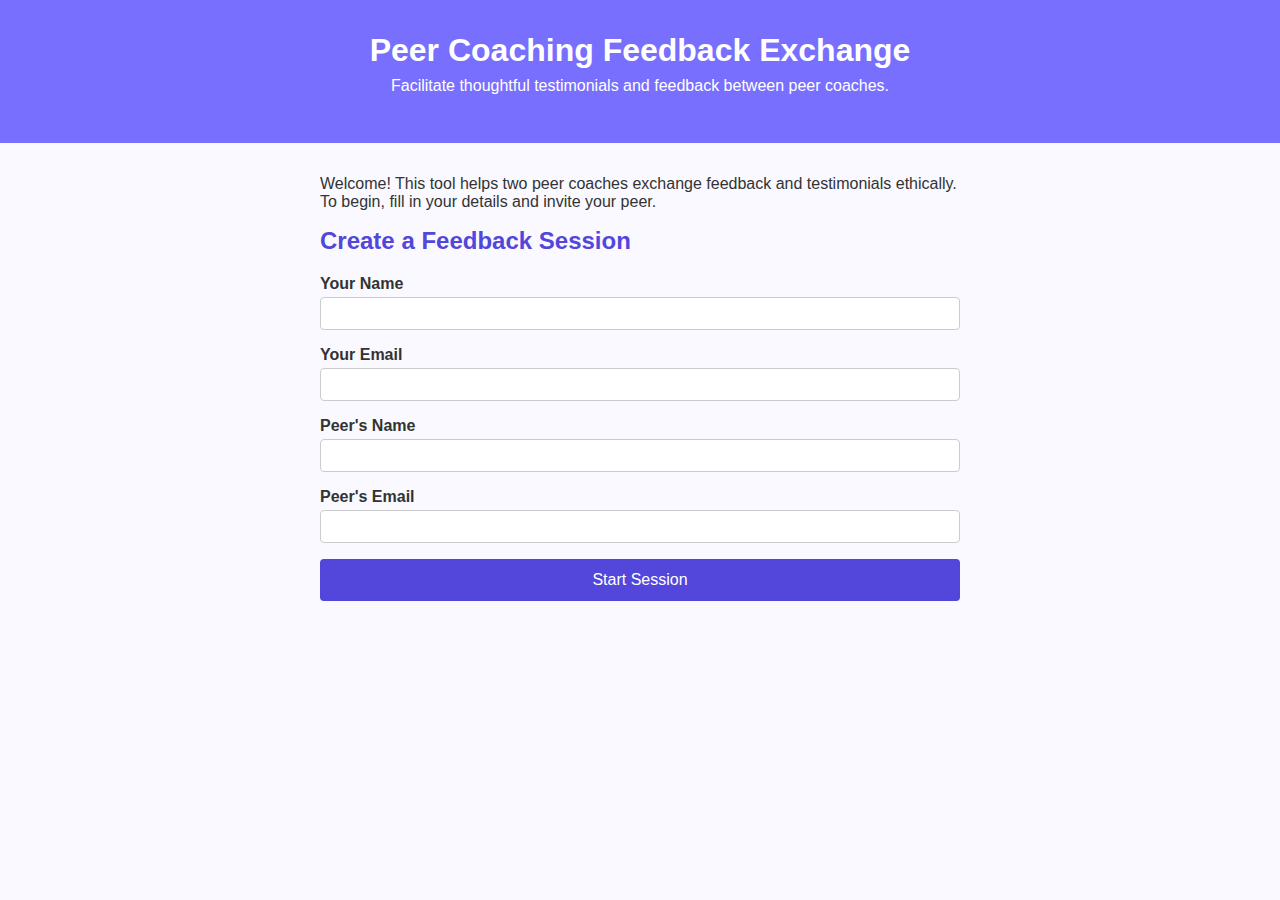
<file: index.html>
<!DOCTYPE html>
<html lang="en">
<head>
  <meta charset="UTF-8">
  <meta name="viewport" content="width=device-width, initial-scale=1.0">
  <title>Peer Feedback Exchange</title>
  <link rel="stylesheet" href="style.css">
</head>
<body>
  <header>
    <h1>Peer Coaching Feedback Exchange</h1>
    <p class="subtitle">Facilitate thoughtful testimonials and feedback between peer coaches.</p>
  </header>
  <main>
    <section class="intro">
      <p>Welcome! This tool helps two peer coaches exchange feedback and testimonials ethically. To begin, fill in your details and invite your peer.</p>
    </section>
    <section class="session-form">
      <h2>Create a Feedback Session</h2>
      <form id="create-session-form">
        <div class="field-group">
          <label for="coachAName">Your Name</label>
          <input type="text" id="coachAName" required>
        </div>
        <div class="field-group">
          <label for="coachAEmail">Your Email</label>
          <input type="email" id="coachAEmail" required>
        </div>
        <div class="field-group">
          <label for="coachBName">Peer's Name</label>
          <input type="text" id="coachBName" required>
        </div>
        <div class="field-group">
          <label for="coachBEmail">Peer's Email</label>
          <input type="email" id="coachBEmail" required>
        </div>
        <button type="submit">Start Session</button>
      </form>
      <div id="<div id="session-message" class="message hidden"></div>
       
    </section>
  </main>
  <script src="script.js"></script>
</body>
</html>
</file>
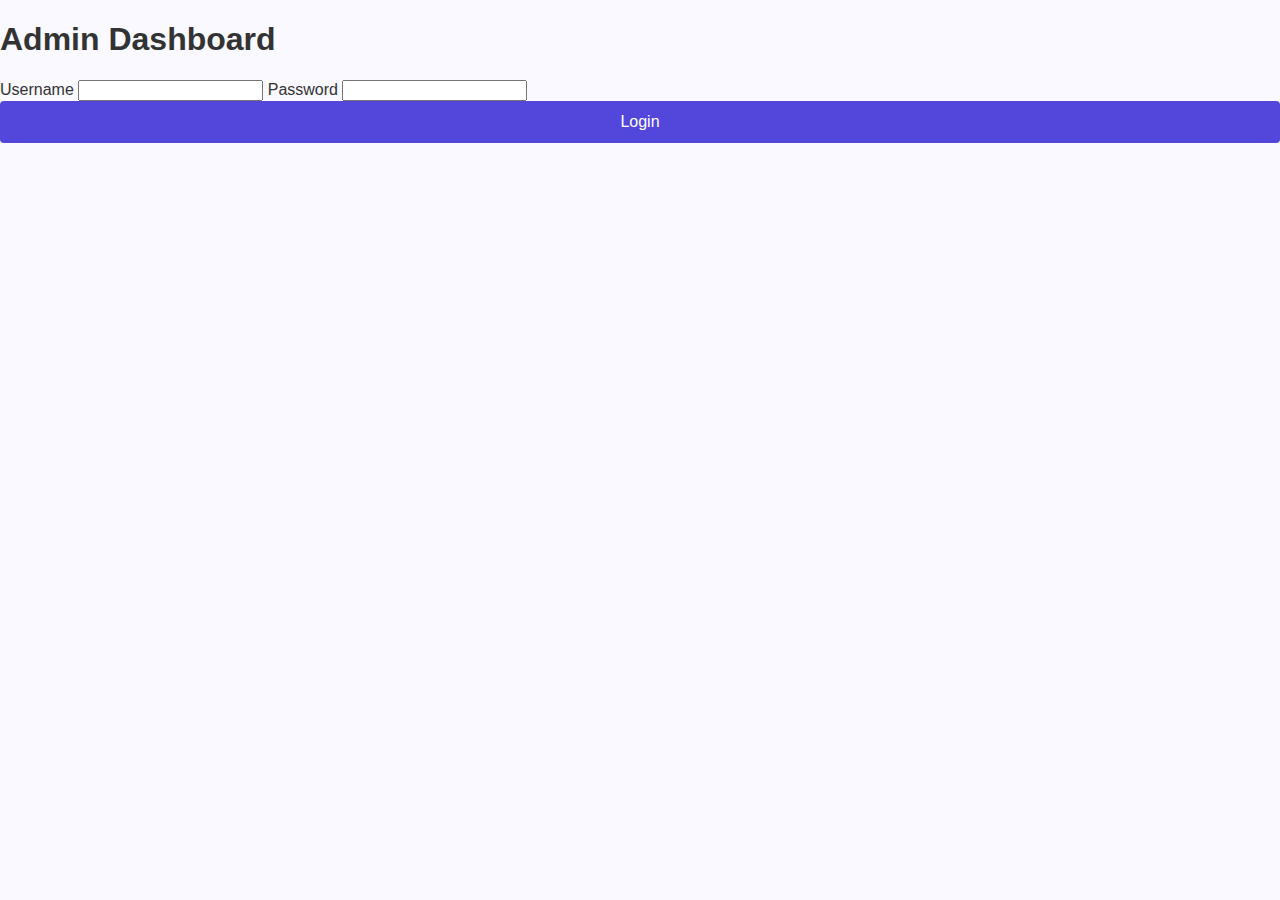
<file: admin.html>
<!DOCTYPE html>
<html lang="en">
<head>
  <meta charset="UTF-8">
  <meta name="viewport" content="width=device-width, initial-scale=1.0">
  <title>Admin Dashboard</title>
  <link rel="stylesheet" href="style.css">
</head>
<body>
  <div class="container">
    <h1>Admin Dashboard</h1>
    <div id="loginSection">
      <form id="loginForm">
        <label for="adminUser">Username</label>
        <input type="text" id="adminUser" required>
        <label for="adminPass">Password</label>
        <input type="password" id="adminPass" required>
        <button type="submit">Login</button>
      </form>
      <div class="message hidden"></div>
    </div>

    <div id="dashboard" class="hidden">
      <h2>Sessions</h2>
      <table>
        <thead>
          <tr>
            <th>Session ID</th>
            <th>Coach A</th>
            <th>Coach B</th>
            <th>A Submitted</th>
            <th>B Submitted</th>
          </tr>
        </thead>
        <tbody id="sessionTableBody"></tbody>
      </table>
    </div>
  </div>

  <script>
  document.addEventListener('DOMContentLoaded', function() {
    const loginForm = document.getElementById('loginForm');
    const message = document.querySelector('.message');
    const dashboard = document.getElementById('dashboard');
    const sessionTableBody = document.getElementById('sessionTableBody');

    loginForm.addEventListener('submit', function(e) {
      e.preventDefault();
      const user = document.getElementById('adminUser').value.trim();
      const pass = document.getElementById('adminPass').value;
      if (user === 'taitazak' && pass === 'asd321!') {
        // Hide login form and show dashboard
        loginForm.parentElement.style.display = 'none';
        dashboard.classList.remove('hidden');
        loadSessions();
      } else {
        message.textContent = 'Invalid credentials';
        message.classList.remove('hidden', 'success');
        message.classList.add('warning');
      }
    });

    function loadSessions() {
      const sessions = JSON.parse(localStorage.getItem('sessions') || '{}');
      sessionTableBody.innerHTML = '';
      Object.keys(sessions).forEach(function(id) {
        const s = sessions[id];
        const row = document.createElement('tr');
        row.innerHTML = `
          <td>${id}</td>
          <td>${s.coachA.name}</td>
          <td>${s.coachB.name}</td>
          <td>${s.coachA.submitted ? 'Yes' : 'No'}</td>
          <td>${s.coachB.submitted ? 'Yes' : 'No'}</td>
        `;
        sessionTableBody.appendChild(row);
      });
    }
  });
  </script>
</body>
</html>
</file>
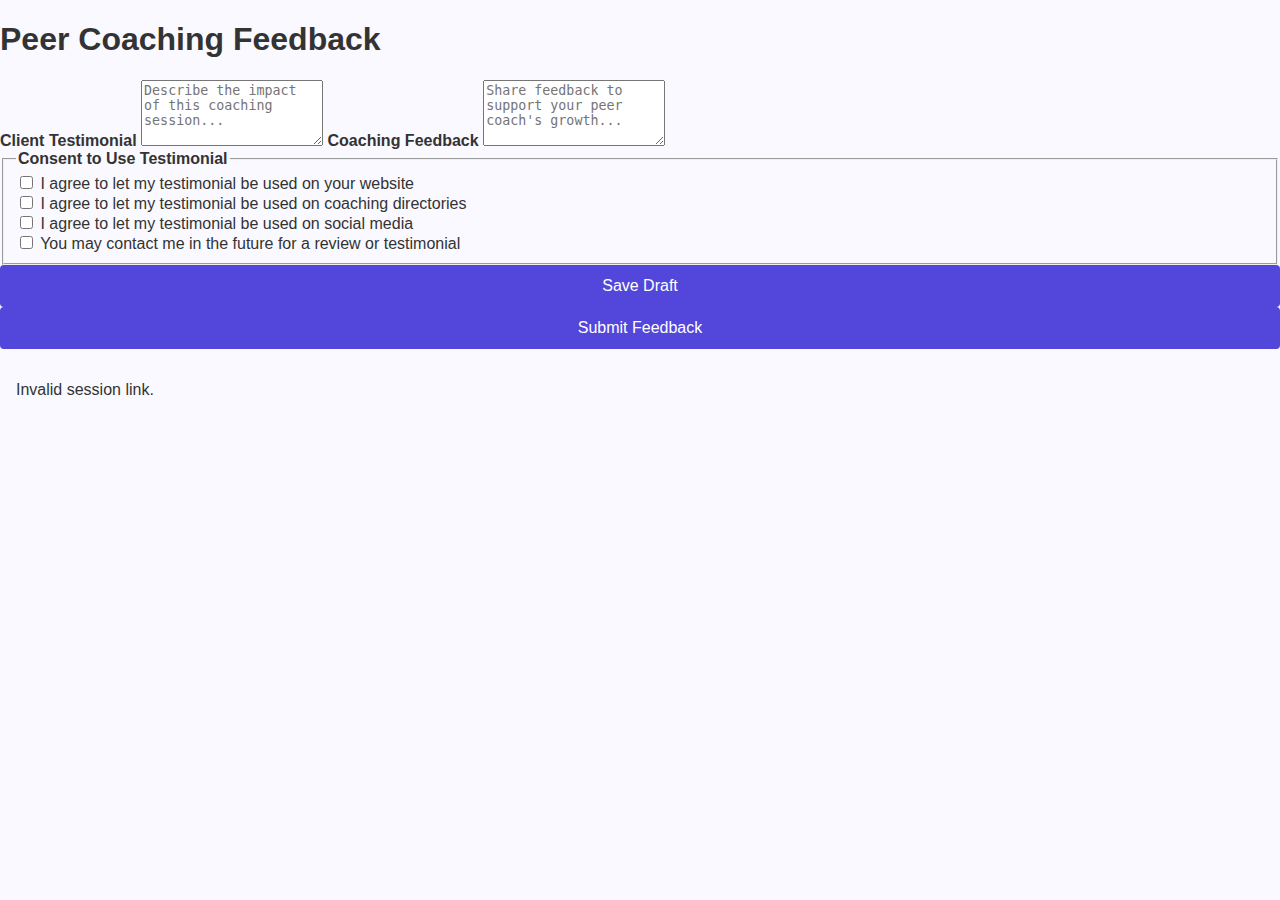
<file: feedback.html>
<!DOCTYPE html>
<html lang="en">
<head>
  <meta charset="UTF-8">
  <meta name="viewport" content="width=device-width, initial-scale=1.0">
  <title>Peer Coaching Feedback</title>
  <link rel="stylesheet" href="style.css">
</head>
<body>
  <div class="container">
    <h1>Peer Coaching Feedback</h1>

    <form id="feedbackForm">
      <label for="testimonial"><strong>Client Testimonial</strong></label>
      <textarea id="testimonial" rows="4" placeholder="Describe the impact of this coaching session..." required></textarea>

      <label for="coachingFeedback"><strong>Coaching Feedback</strong></label>
      <textarea id="coachingFeedback" rows="4" placeholder="Share feedback to support your peer coach's growth..." required></textarea>

      <fieldset>
        <legend><strong>Consent to Use Testimonial</strong></legend>
        <label><input type="checkbox" id="consentWebsite"> I agree to let my testimonial be used on your website</label><br>
        <label><input type="checkbox" id="consentDirectory"> I agree to let my testimonial be used on coaching directories</label><br>
        <label><input type="checkbox" id="consentSocial"> I agree to let my testimonial be used on social media</label><br>
        <label><input type="checkbox" id="consentContact"> You may contact me in the future for a review or testimonial</label>
      </fieldset>

      <div class="button-group">
        <button type="button" id="saveDraft">Save Draft</button>
        <button type="submit" id="submitFeedback">Submit Feedback</button>
      </div>
    </form>

    <div class="message hidden"></div>

    <div id="peerFeedback" class="hidden">
      <h2>Your Peer’s Feedback</h2>
      <h3>Peer Testimonial</h3>
      <p id="peerTestimonial"></p>
      <h3>Peer Coaching Feedback</h3>
      <p id="peerCoaching"></p>
      <h3>Peer Consent Choices</h3>
      <ul id="peerConsent"></ul>
    </div>
  </div>

  <script src="feedback.js"></script>
</body>
</html>
</file>
<file: style.css>
body {
  font-family: Arial, sans-serif;
  margin: 0;
  padding: 0;
  background: #f9f9ff;
  color: #333;
  display: flex;
  flex-direction: column;
  min-height: 100vh;
}

header {
  background: #786fff;
  padding: 2rem 1rem;
  text-align: center;
  color: white;
}

header h1 {
  margin: 0;
  font-size: 2rem;
}

header .subtitle {
  margin-top: 0.5rem;
  font-size: 1rem;
}

main {
  flex-grow: 1;
  padding: 1rem;
  max-width: 640px;
  margin: auto;
}

h2 {
  margin-top: 0;
  color: #5246db;
}

.field-group {
  margin-bottom: 1rem;
}

.field-group label {
  display: block;
  margin-bottom: 0.25rem;
  font-weight: bold;
}

.field-group input {
  width: 100%;
  padding: 0.5rem;
  border: 1px solid #ccc;
  border-radius: 4px;
  box-sizing: border-box;
}

button {
  background: #5246db;
  color: white;
  padding: 0.75rem 1.25rem;
  border: none;
  border-radius: 4px;
  cursor: pointer;
  font-size: 1rem;
  width: 100%;
}

button:hover {
  background: #4136c4;
}

.hidden {
  display: none;
}

.message {
  margin-top: 1rem;
  padding: 1rem;
  border-radius: 4px;
}

.message.success {
  background: #e0f7e9;
  color: #2e7d32;
}

.message.warning {
  background: #fff4e5;
  color: #e65100;
}
</file>
